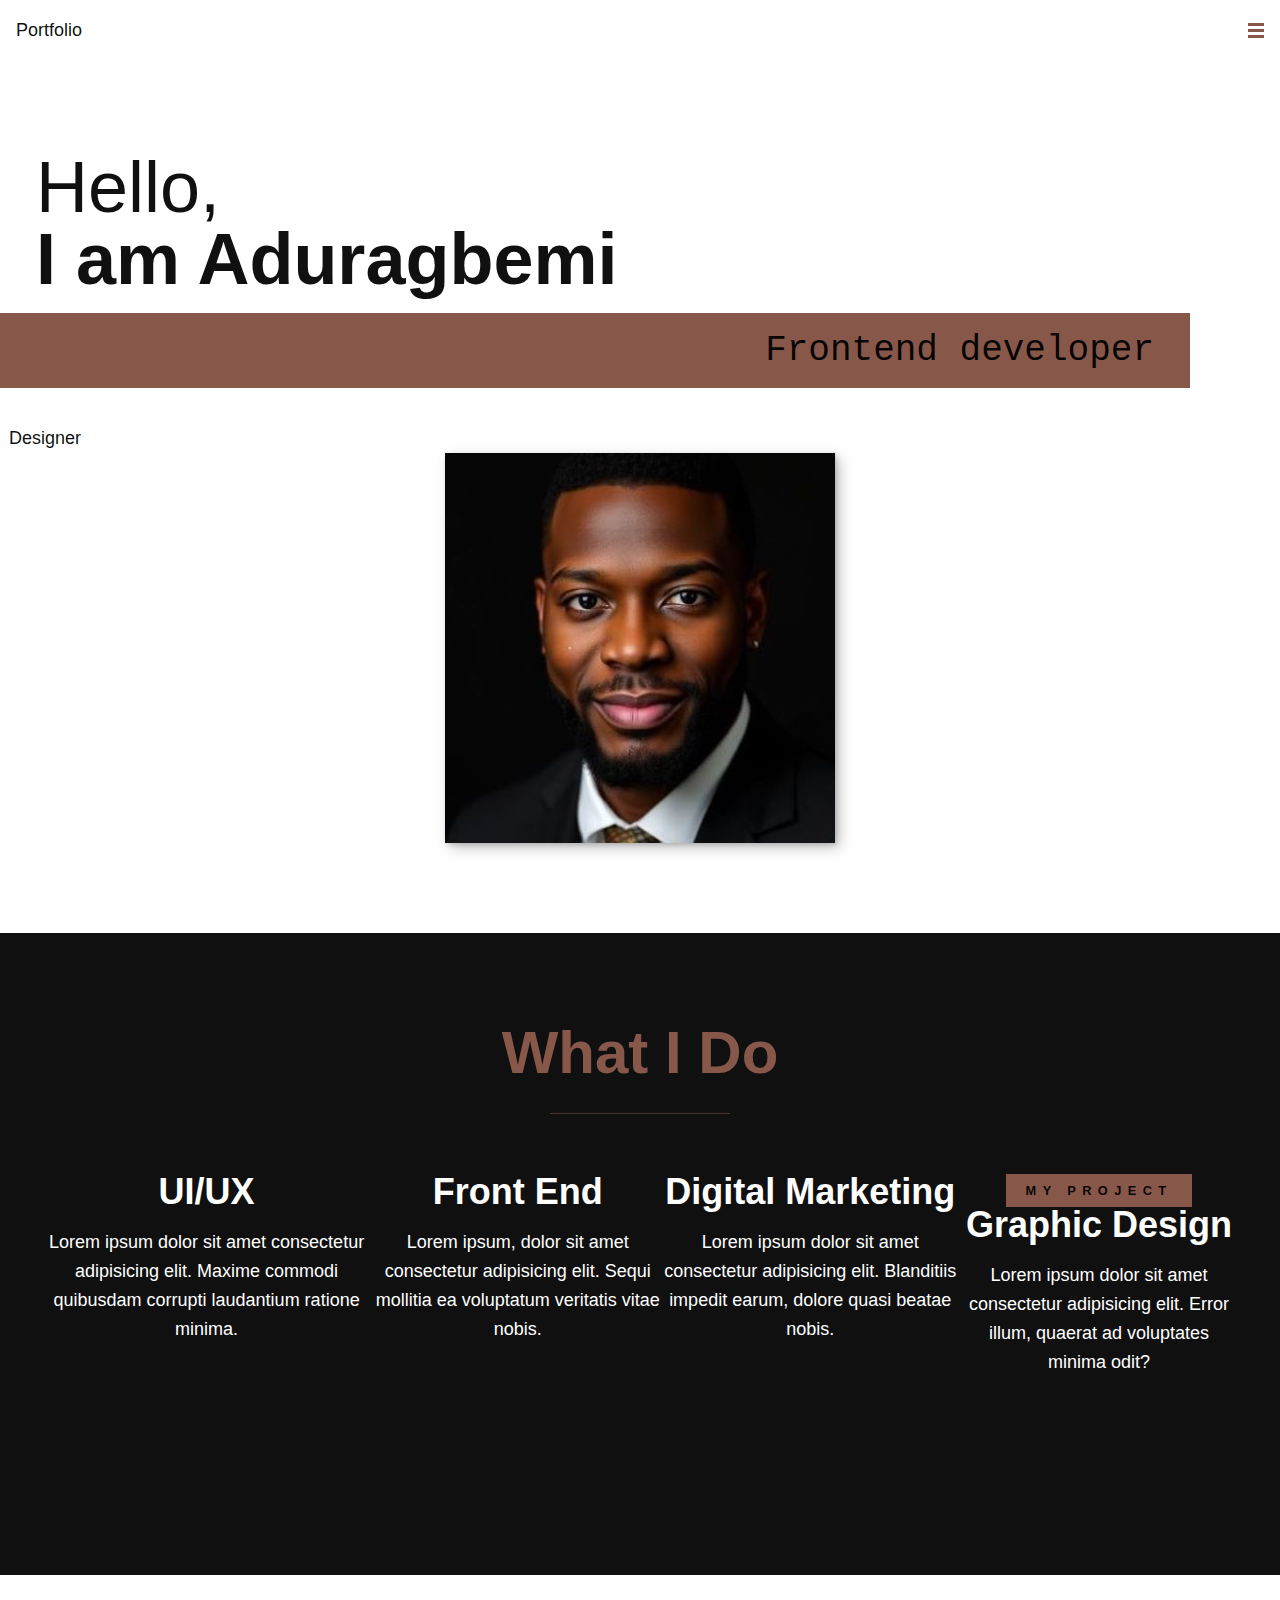
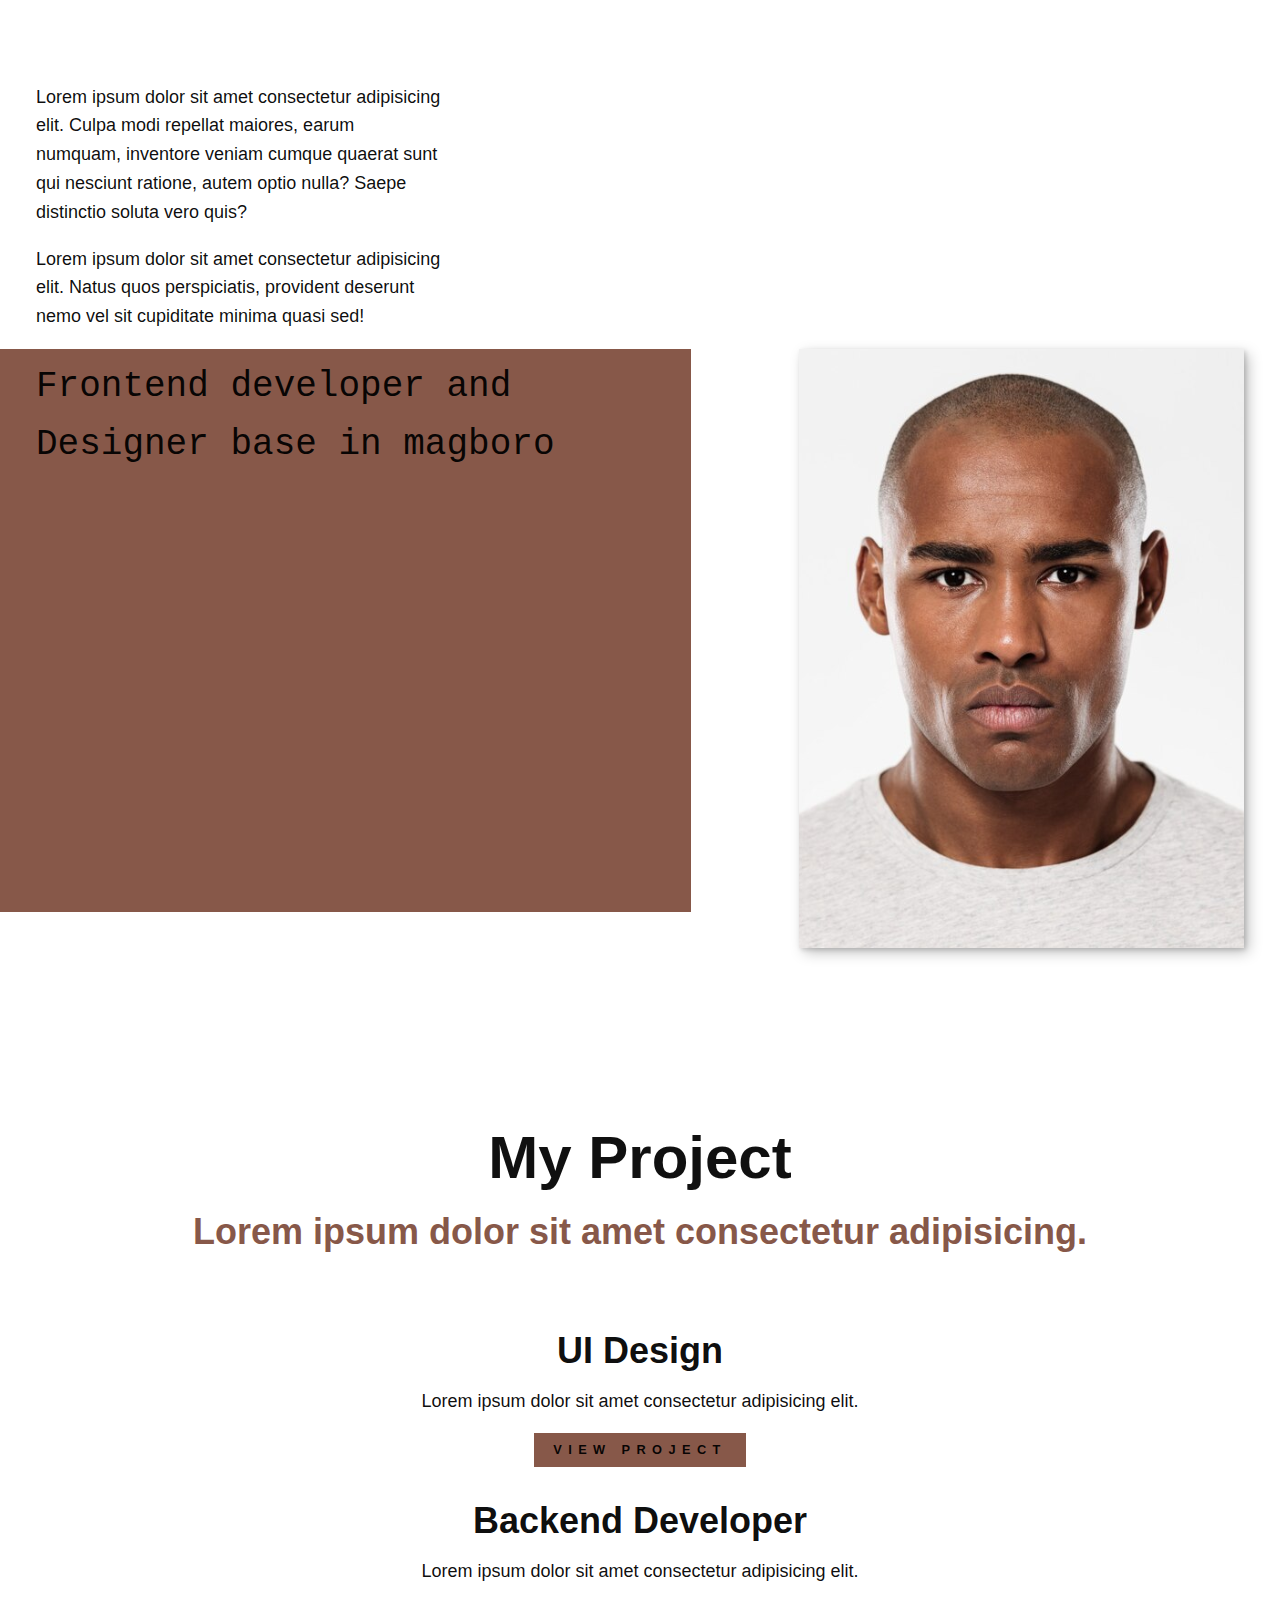
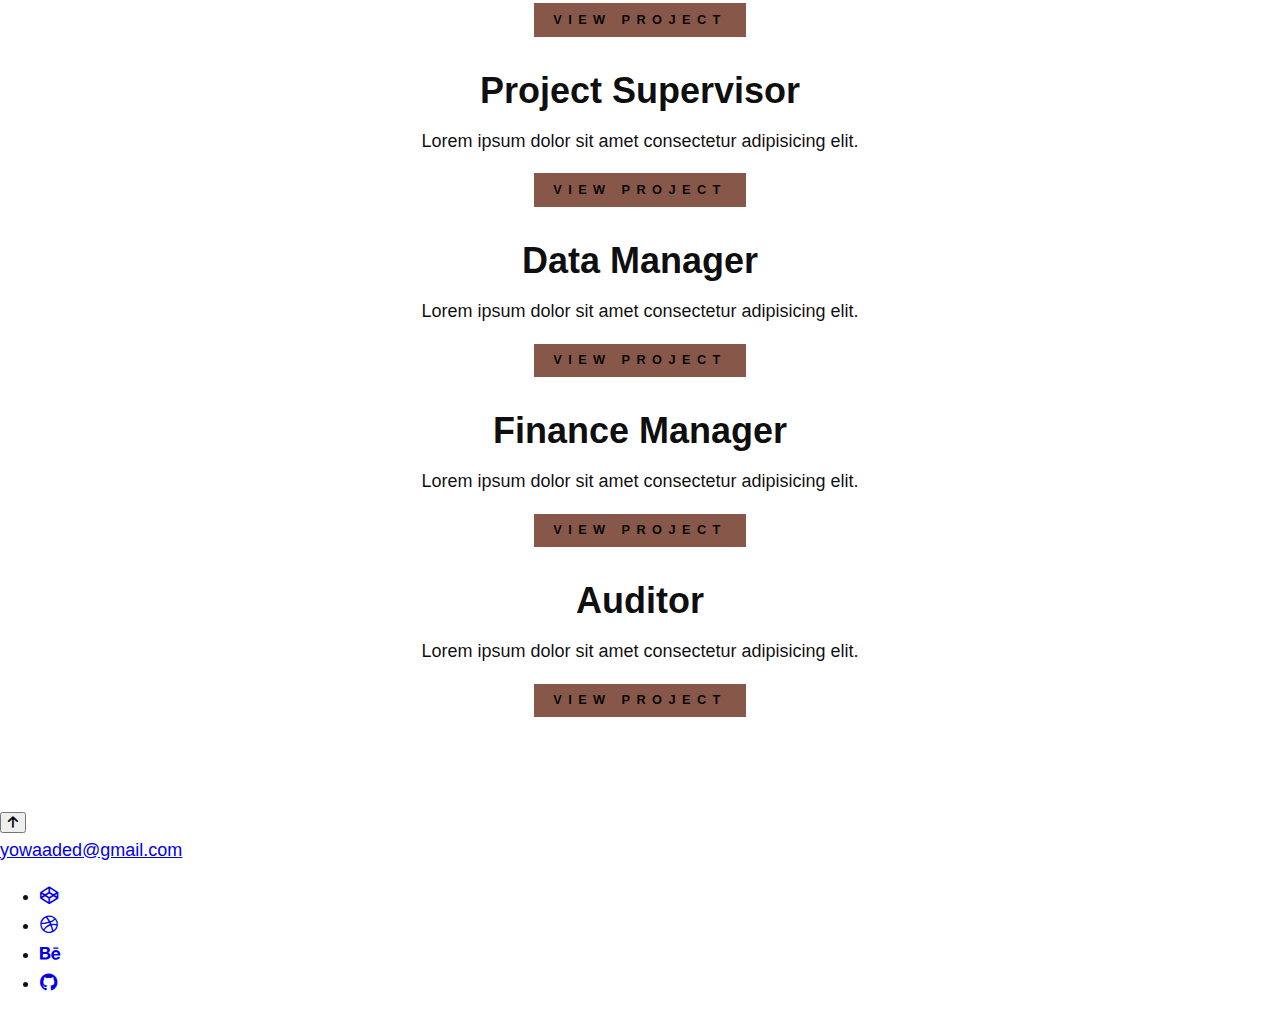
<file: index.html>
<!DOCTYPE html>
<html lang="en">

<head>
    <meta charset="UTF-8">
    <meta name="viewport" content="width=device-width, initial-scale=1.0">
    <title>Aduragbemi Koleosho | Portfolio</title>
    <link rel="stylesheet" href="https://cdnjs.cloudflare.com/ajax/libs/font-awesome/6.7.2/css/all.min.css"
        integrity="sha512-Evv84Mr4kqVGRNSgIGL/F/aIDqQb7xQ2vcrdIwxfjThSH8CSR7PBEakCr51Ck+w+/U6swU2Im1vVX0SVk9ABhg=="
        crossorigin="anonymous" referrerpolicy="no-referrer" />
    <link rel="stylesheet" href="/css/style.css">
</head>

<body>
    <!-- HEADER SECTION STARTS -->
    <header class="main-header">
        <div class="logo">
            Portfolio
        </div>
        <input id="menu-button" class="menu-button" type="checkbox" name="menu-button">
        <label class="menu-container" for="menu-button">
            <span class="hamburger"></span>
        </label>
        <nav class="nav">
            <ul class="nav__list">
                <li class="nav__item"><a href="#" class="nav__link">Home</a></li>
                <li class="nav__item"><a href="#" class="nav__link">Services</a></li>
                <li class="nav__item"><a href="#" class="nav__link">About me</a></li>
                <li class="nav__item"><a href="#" class="nav__link">Projects</a></li>
            </ul>
        </nav>
    </header>
    <!-- HEADER SECTION ENDS -->

    <!-- INTRO SECTION STARTS -->
    <section class="into" id="home">
        <h1 class="section__title section__title--intro">Hello, <strong>I am Aduragbemi</strong></h1>
        <p class="section__subtitle section__subtitle--intro">Frontend developer</p>
        <span class="section__subtitle--design">Designer</span>
        <img class="intro__img" src="/imgs/portrait.jpg" alt="">
    </section>
    <!-- INTRO SECTION ENDS -->

    <!-- MY SERVICES STARTS -->
    <section class="my-services" id="services">
        <h2 class="section__title section__title--services">What I Do</h2>
        <div class="services">
            <div class="service">
                <h3>UI/UX</h3>
                <P>Lorem ipsum dolor sit amet consectetur adipisicing elit. Maxime commodi quibusdam corrupti laudantium
                    ratione minima.</P>
            </div>
            <div class="service">
                <h3>Front End</h3>
                <p>Lorem ipsum, dolor sit amet consectetur adipisicing elit. Sequi mollitia ea voluptatum veritatis
                    vitae nobis.</p>
            </div>
            <div class="service">
                <h3>Digital Marketing</h3>
                <p>Lorem ipsum dolor sit amet consectetur adipisicing elit. Blanditiis impedit earum, dolore quasi
                    beatae nobis.</p>
            </div>
            <div class="service">
                <a class="btn" href="#work">My Project</a>
                <h3>Graphic Design</h3>
                <p>Lorem ipsum dolor sit amet consectetur adipisicing elit. Error illum, quaerat ad voluptates minima
                    odit?</p>
            </div>
        </div>
    </section>
    <!-- MY SERVICES ENDS -->

    <!-- ABOUT ME STARTS -->
    <section class="about-me" id="about">
        <h2 class="section__title section__title--about">Who I Am</h2>
        <p class="section__subtitle section__subtitle--about">Frontend developer and Designer base in magboro</p>
        <div class="about__body">
            <p>Lorem ipsum dolor sit amet consectetur adipisicing elit. Culpa modi repellat maiores, earum numquam,
                inventore veniam cumque quaerat sunt qui nesciunt ratione, autem optio nulla? Saepe distinctio soluta
                vero quis?</p>
            <p>Lorem ipsum dolor sit amet consectetur adipisicing elit. Natus quos perspiciatis, provident deserunt nemo
                vel sit cupiditate minima quasi sed!</p>
        </div>
        <img class="about-me__img" src="/imgs/headshot.png" alt="my image">
    </section>
    <!-- ABOUT ME ENDS -->

    <!-- MY WORK STARTS -->
    <section class="my__work" id="project">
        <h2 class="section__title">My Project</h2>
        <p class="section__subtitle section__subtitle--work">Lorem ipsum dolor sit amet consectetur adipisicing.</p>
        <div class="portfolio">
            <div class="portfolio__item">
                <h3 class="section__title--portfolio">UI Design</h3>
                <p class="section__subtitle--portfolio">Lorem ipsum dolor sit amet consectetur adipisicing elit.</p>
                <a href="" class="btn btn--portfolio" target="_blank">View Project</a>
            </div>
            <div class="portfolio__item">
                <h3 class="section__title--portfolio">Backend Developer</h3>
                <p class="section__subtitle--portfolio">Lorem ipsum dolor sit amet consectetur adipisicing elit.</p>
                <a href="" class="btn btn--portfolio" target="_blank">View Project</a>
            </div>
            <div class="portfolio__item">
                <h3 class="section__title--portfolio">Project Supervisor</h3>
                <p class="section__subtitle--portfolio">Lorem ipsum dolor sit amet consectetur adipisicing elit.</p>
                <a href="" class="btn btn--portfolio" target="_blank">View Project</a>
            </div>
            <div class="portfolio__item">
                <h3 class="section__title--portfolio">Data Manager</h3>
                <p class="section__subtitle--portfolio">Lorem ipsum dolor sit amet consectetur adipisicing elit.</p>
                <a href="" class="btn btn--portfolio" target="_blank">View Project</a>
            </div>
            <div class="portfolio__item">
                <h3 class="section__title--portfolio">Finance Manager</h3>
                <p class="section__subtitle--portfolio">Lorem ipsum dolor sit amet consectetur adipisicing elit.</p>
                <a href="" class="btn btn--portfolio" target="_blank">View Project</a>
            </div>
            <div class="portfolio__item">
                <h3 class="section__title--portfolio">Auditor</h3>
                <p class="section__subtitle--portfolio">Lorem ipsum dolor sit amet consectetur adipisicing elit.</p>
                <a href="" class="btn btn--portfolio" target="_blank">View Project</a>
            </div>
        </div>
    </section>
    <!-- MY WORK ENDS -->

    <!-- SCROLL TO TOP -->
    <button id="scrollToTopBtn" type="button" onclick="scrollToTop()"><i class="fa-solid fa-arrow-up"></i></button>

    <!-- FOOTER START -->
    <footer class="footer">
        <a href="mailto:yowaaded" class="footer-link">yowaaded@gmail.com</a>
        <ul class="social-list">
            <li class="social-list__item">
                <a href="#"><i class="fa-brands fa-codepen"></i></a>
            </li>
            <li class="social-list__item">
                <a href="#"><i class="fa-brands fa-dribbble"></i></a>
            </li>
            <li class="social-list__item">
                <a href="#"><i class="fa-brands fa-behance"></i></a>
            </li>
            <li class="social-list__item">
                <a href="#"><i class="fa-brands fa-github"></i></a>
            </li>
        </ul>
    </footer>
    <script src="/js/index.js"></script>
</body>

</html>
</file>
<file: css/style.css>
*,
*::before,
*::after {
    box-sizing: border-box;
}

:root {
    /* FONT FAMILIES */
    --ff-primary: "Source Sans Pro", Sans-Serif;
    --ff-secondary: "Source Code Pro", monospace;

    /* FONT WEIGHT */
    --fw-reg: 300;
    --fw-bold: 900;

    /* VAIRABLE COLOURS */
    --clr-light: #ffffff;
    --clr-dark: #000000ef;
    --clr-accent: #875849;
    --clr-black: #000000;

    /* FONT SIZES */
    --fs-h1: 3rem;
    --fs-h2: 2.25rem;
    --fs-h3: 1.25rem;
    --fs-body: 1rem;

    /* BOX SHADOWS */
    --bs: 0.25em 00.25em 0.75em rgba(0, 0, 0, 0.25), 0.125em 0.125em 0.25em rgba(0, 0, 0, 0.15);
    /* the first number is the horizontal, the second is the vertical, the third is the blur and a forth can be added which is spread radius. the last is the color. a double shadow can be added by using coma",". */
}

/* MEDIA QUERY */
@media (min-width:800px) {
    :root {
        /* FONT SIZE */
        --fs-h1: 4.5rem;
        --fs-h2: 3.75rem;
        --fs-h3: 2.25rem;
        --fs-body: 1.125rem;
    }
}

/* GENERAL STYLES */
html {
    scroll-behavior: smooth;
}

body {
    background-color: var(--clr-light);
    color: var(--clr-dark);
    margin: 0;
    font-family: var(--ff-primary);
    font-size: var(--fs-body);
    line-height: 1.6;
}

section {
    padding: 5em 2em;
}

img {
    display: block;
    min-width: 100%;
    margin: auto;
}

strong {
    font-weight: var(--fw-bold);
}

strong:focus {
    outline: 3px solid var(--clr-accent);
    outline-offset: 3px;
}

.btn {
    display: inline-block;
    padding: 0.5em 1.5em;
    background: var(--clr-accent);
    color: var(--clr-dark);
    text-decoration: none;
    cursor: pointer;
    font-size: 0.8rem;
    text-transform: uppercase;
    letter-spacing: 0.5em;
    font-weight: var(--fw-bold);
    transition: transform 200ms ease-in-out;
}

.btn:hover {
    transform: scale(1.1);
}

/* TYPOGRAPHY:TEXT ELEMENT */
h1,
h2,
h3 {
    line-height: 1;
    margin: 0;
}

h1 {
    font-size: var(--fs-h1);
}

h2 {
    font-size: var(--fs-h2);
}

h3 {
    font-size: var(--fs-h3);
}

.section__title {
    margin-bottom: 0.25em;
}

.section__title--intro {
    font-weight: var(--fw-reg);
}

.section__title--intro strong {
    display: block;
}

.section__subtitle {
    margin: 0;
    font-size: var(--fs-h3);
}

.section__subtitle--intro,
.section__subtitle--about {
    background-color: var(--clr-accent);
    font-family: var(--ff-secondary);
    margin-bottom: 1em;
    padding: 0.25em 1em;
}

.section__subtitle--work {
    color: var(--clr-accent);
    font-weight: var(--fw-bold);
    margin-bottom: 2em;
}


/* MAIN HEADER */
.main-header {
    display: flex;
    align-items: center;
    padding: 1rem;
}

.logo {
    min-width: 100px;
}

/* INPUT CHECKBOX STYLE */
#menu-button {
    display: none;
}

#menu-button:checked~.nav {
    transform: translate(0%);
}

/* HAMBURGER AND LABEL STYLES */
.menu-container {
    width: 1rem;
    height: 15px;
    padding-block-start: 0.4rem;
}

.menu-container .hamburger,
.hamburger::before,
.hamburger::after {
    width: 100%;
    height: 3px;
    background: var(--clr-accent);
    display: block;
    cursor: pointer;
}

.hamburger {
    position: relative;
    z-index: 1000;
    right: 0;
}

.hamburger::before,
.hamburger::after {
    content: "";
    position: absolute;
}

.hamburger::before {
    margin-top: -6px;
}

.hamburger::after {
    margin-top: 6px;
}

.main-header {
    justify-content: space-between;
}

.nav {
    position: fixed;
    background: var(--clr-dark);
    color: var(--clr-light);
    top: 0;
    bottom: 0;
    left: 0;
    right: 0;
    z-index: 100;
    transform: translateX(100%);
    transition: transform 500ms cubic-bezier(0.075, 0.82, 0.165, 1);
    /* transition has -delay, -duration, -property, -timing-function. it must have 2 compulsory which is duration and function */
}

.nav__list {
    display: flex;
    flex-direction: column;
    justify-content: space-evenly;
    align-items: center;
    list-style: none;
    height: 100%;
    margin: 0;
    padding: 0;
}

.nav__link {
    color: inherit;
    font-weight: var(--fw-bold);
    font-size: var(--fs-h2);
    text-decoration: none;
}

.nav__link:hover {
    color: var(--clr-accent);
}

/* INTRO SECTION */
.intro {
    position: relative;
}

.intro__img {
    box-shadow: var(--bs);
}


@media (min-width:600px) {
    .intro {
        display: grid;
        width: min-content;
        margin: 0 auto;
        grid-template-areas: "img title" "img subtitle" "img design";
        column-gap: 1em;
        grid-template-columns: min-content;

    }

    .intro__img {
        position: relative;
        grid-area: img;
        min-width: 250px;
        z-index: 2;
    }

    .section__subtitle--intro {
        position: relative;
        left: -1.5em;
        align-self: flex-start;
        grid-column: -1/1;
        grid-row: 2;
        text-align: right;
        width: calc(100%+11.5em);
    }

    .section__subtitle--design {
        position: relative;
        left: -1.5em;
        align-self: flex-start;
        grid-column: -1/1;
        grid-row: 3;
        text-align: right;
        width: calc(100%+10.5em);
    }

    .about-me {
        display: grid;
        grid-template-columns: 1fr 250px;
        grid-template-areas: "title" "subtitle img" "text img";
        column-gap: 2em;
    }

    .section__title--about {
        grid-area: title;
    }

    .section__subtitle--about {
        grid-column: 1/-1;
        grid-row: 2;
        position: relative;
        left: -1em;
        width: calc(100%+2em);
        padding-inline-start: 1em;
        padding-inline-end: calc(200px+4em);
    }

    .about-me__img {
        grid-area: img;
        position: relative;
        z-index: 2;
    }
}

@media (max-width: 375px; ) {
    .section__subtitle--about {
        text-align: center;
        font-style: var(--fs-body);
    }
}

/* MY SERVICES */
.my-services {
    background-color: var(--clr-dark);
    background-image: url(/imgs/Portrait\ formal\ suit\ _\ Free\ Photo.html);
    color: var(--clr-light);
    text-align: center;
}

.section__title--services {
    position: relative;
    color: var(--clr-accent);
}

.section__title--services::after {
    content: "";
    display: block;
    width: 3em;
    height: 1px;
    margin: 0.5em auto 1em;
    background-color: currentColor;
    opacity: 0.5;
}

.services {
    margin-bottom: 5em;
}

.service {
    min-width: 200px;
    margin: 0 auto;
}

/* MEDIA QUERY */
@media (min-width:900px) {
    .services {
        display: flex;
        max-width: 1200px;
        margin-inline: auto;
    }

    .services+.services {
        margin-inline-start: 5em;
    }
}

/* ABOUT ME */
.about-me {
    min-width: 1200px;
    margin: 0 auto;
}

.about-me__img {
    box-shadow: var(--bs);
}

/* MY PROJECT */
.my__work {

    background-color: var(--clr-light);
    text-align: center;
}

.portfolio {
    display: grid;
    grid-template-columns: repeat(auto-fit, minimax(300px, 1fr));
    grid-gap: 2em;
    min-width: 1200px;
    margin: 0 auto;
}
</file>
